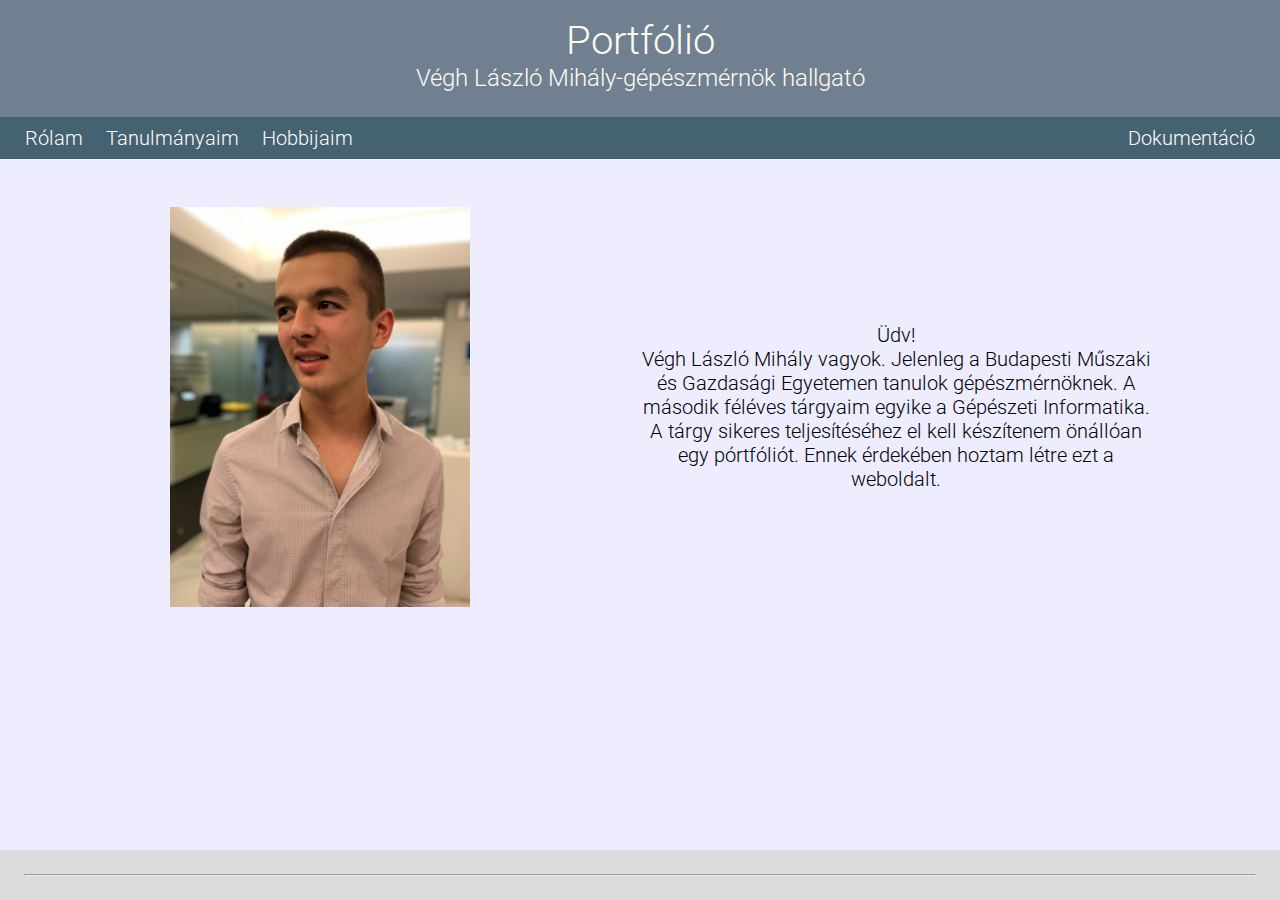
<file: index.html>
<!DOCTYPE html>
<html>
<head>
	<title>Végh László Mihály portfóliója</title>
	<meta charset="utf-8">
	<meta name="viewport" content="width=device-width, initial-scale=1">
	<link rel="stylesheet" type="text/css" href="css/main.css">
	<link rel="preconnect" href="https://fonts.gstatic.com">
	<link href="https://fonts.googleapis.com/css2?family=Roboto:ital,wght@0,400;0,700;1,400&display=swap" rel="stylesheet">
</head>
<body>

	<header>
		<div class="teto_azonos">
			<div>Portfólió</div>
			<div class="teto_azonos_2">Végh László Mihály-gépészmérnök hallgató</div>
		</div>

		<div class="nav">
			<div class="nav_1">
				<a href="index.html" class="fulek" style="margin-left: 1.5rem;"><span>Rólam</span></a>
				<a href="tanulmanyaim.html" class="fulek"><span>Tanulmányaim</span></a>
				<a href="hobbijaim.html" class="fulek"><span>Hobbijaim</span></a>
				<a href="dokumentacio.html" class="fulek_1"><span>Dokumentáció</span></a>
			</div>

		</div>

	</header>

	<main style="background-color: #ededff;">

		<div class="index_main" style="display: grid; grid-template-columns: 1fr 1fr; margin-top: 3rem;">
					<img src="css/kepek/kep2.jpg" alt="harry2" class="kep_rolam" style="max-width: 300px; max-height: auto; display: inline-block; margin-left: auto; margin-right: auto; margin-top: auto; margin-bottom: auto;">
					<span style="display: inline-block; text-align: center; margin-top: auto; margin-bottom: auto; margin-right: 8rem; margin-left: auto; font-size: 1.25rem;"><p>Üdv!</p><p>Végh László Mihály vagyok. Jelenleg a Budapesti Műszaki és Gazdasági Egyetemen tanulok gépészmérnöknek. A második féléves tárgyaim egyike a Gépészeti Informatika. A tárgy sikeres teljesítéséhez el kell készítenem önállóan egy pórtfóliót. Ennek érdekében hoztam létre ezt a weboldalt.</p></span>
		</div>
		
	</main>

	<footer style="background-color: #DCDCDC;">
		<hr style="margin: 1.5rem;">
	</footer>

</body>
</html>
</file>
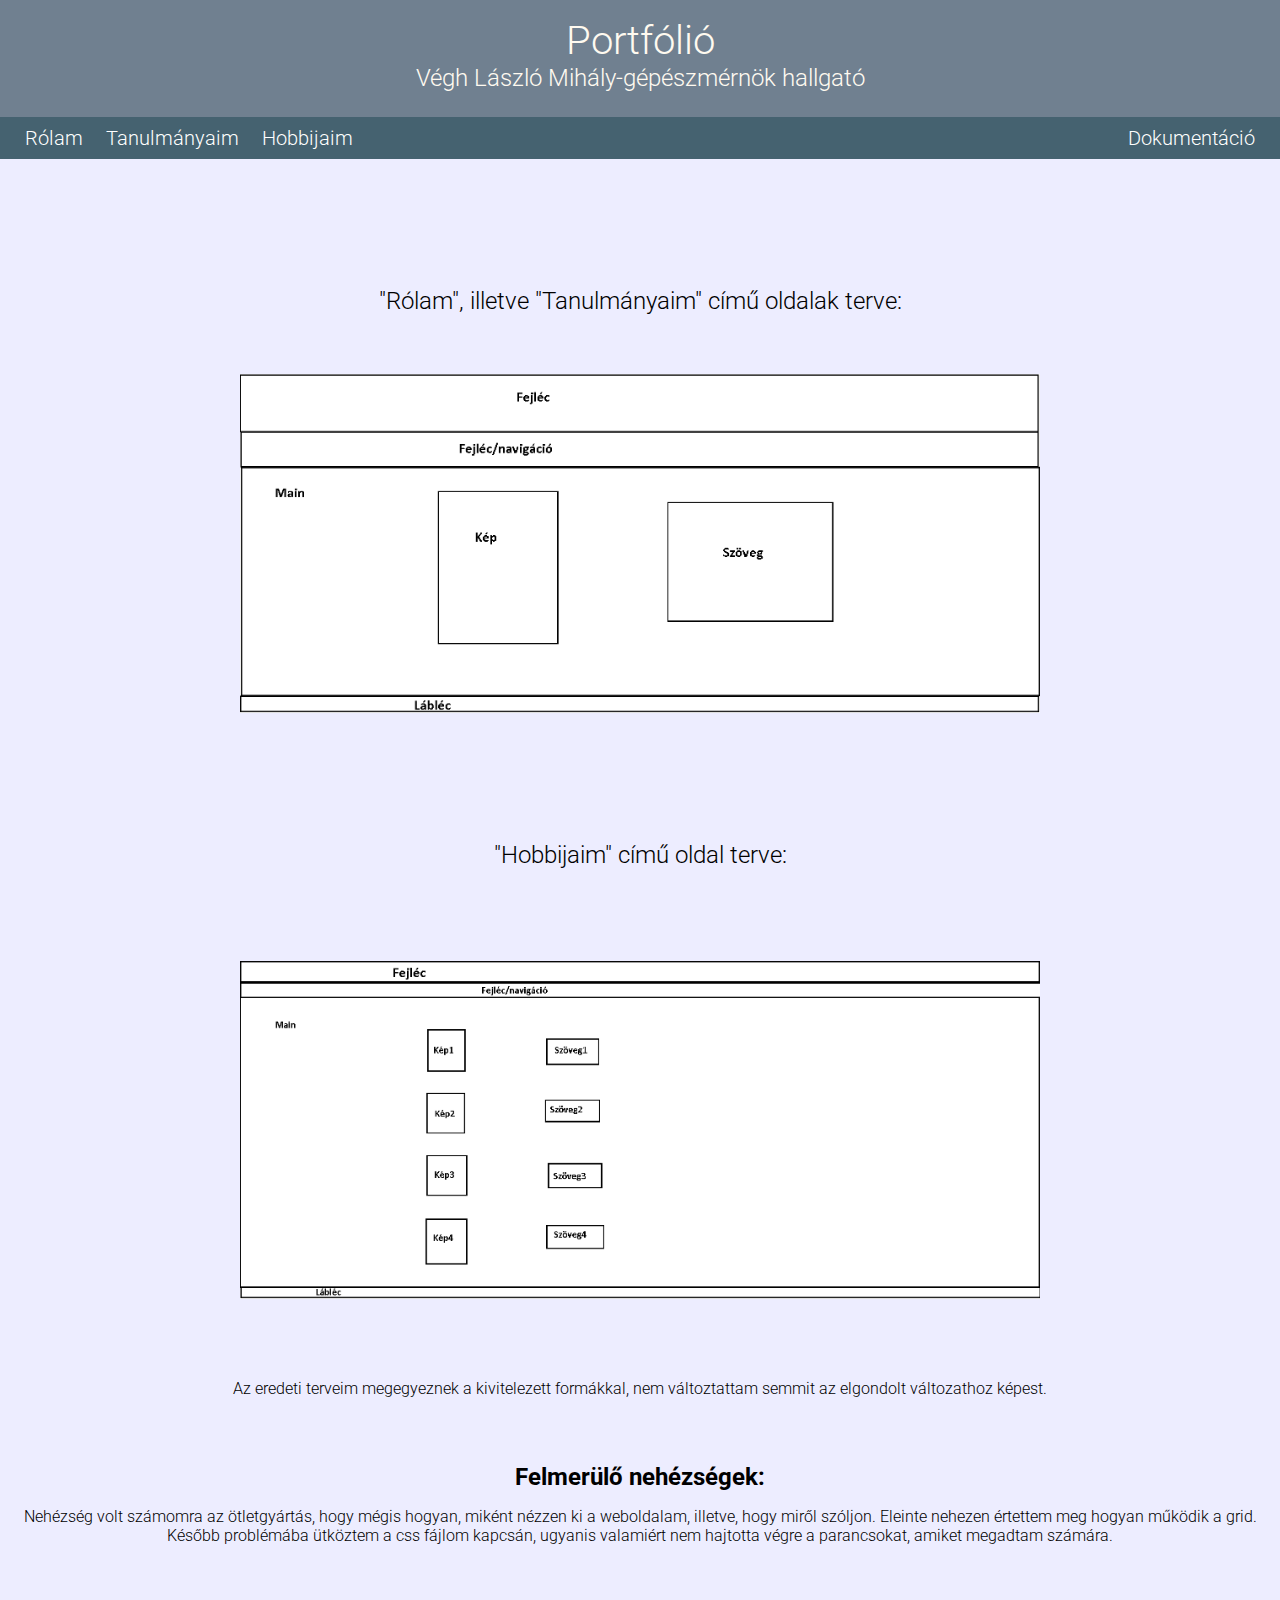
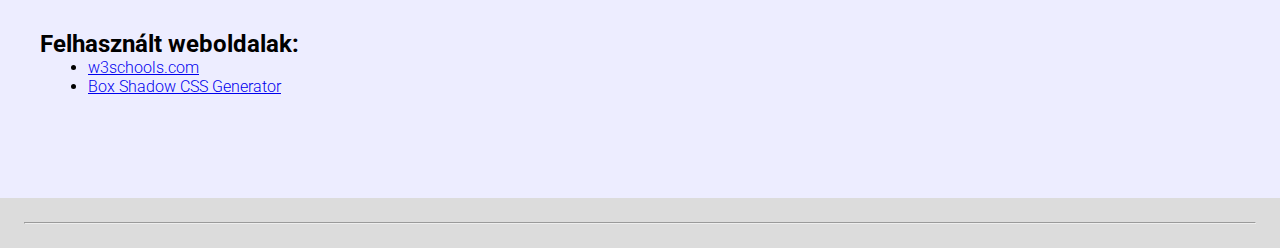
<file: dokumentacio.html>
<!DOCTYPE html>
<html>
<head>
	<title>Végh László Mihály portfóliója_Dokumentáció</title>
	<meta charset="utf-8">
	<meta name="viewport" content="width=device-width, initial-scale=1">
	<link rel="stylesheet" type="text/css" href="css/main.css">
	<link rel="preconnect" href="https://fonts.gstatic.com">
	<link href="https://fonts.googleapis.com/css2?family=Roboto:ital,wght@0,400;0,700;1,400&display=swap" rel="stylesheet">
</head>
<body>

	<header>
		<div class="teto_azonos">
			<div>Portfólió</div>
			<div class="teto_azonos_2">Végh László Mihály-gépészmérnök hallgató</div>
		</div>

		<div class="nav">
			<div class="nav_1">
				<a href="index.html" class="fulek" style="margin-left: 1.5rem;"><span>Rólam</span></a>
				<a href="tanulmanyaim.html" class="fulek"><span>Tanulmányaim</span></a>
				<a href="hobbijaim.html" class="fulek"><span>Hobbijaim</span></a>
				<a href="dokumentacio.html" class="fulek_1"><span>Dokumentáció</span></a>
			</div>

		</div>

	</header>

	<main style="background-color: #ededff;">
		<div class="index_main" style="display: grid; grid-template-columns: 1fr; margin-top: 3rem; grid-template-rows: .4fr 1fr .4fr 1fr .2fr .4fr .4fr;">

					<span style="font-size: 1.5rem; margin-top: 5rem; margin-bottom: .5rem; margin-right: auto; margin-left: auto; text-align: center; display: block;">"Rólam", illetve "Tanulmányaim" című oldalak terve:</span>
					<img src="css/kepek/terv1.png" alt="terv1" class="terv1" style="max-width: 800px; max-height: auto; display: block; margin-left: auto; margin-right: auto;">

					<span style="font-size: 1.5rem; margin-top: 3rem; margin-bottom: auto; margin-right: auto; margin-left: auto; text-align: center; display: block;">"Hobbijaim" című oldal terve:</span>
					<img src="css/kepek/terv2.png" alt="terv2" class="terv2" style="max-width: 800px; max-height: auto; display: block; margin-left: auto; margin-right: auto; margin-bottom: 5rem;">
					<div style="text-align: center;"><p>Az eredeti terveim megegyeznek a kivitelezett formákkal, nem változtattam semmit az elgondolt változathoz képest.</p></div>
					<div style="text-align: center;">
					<p><h1 style="font-size: 1.5rem; margin-bottom: 1rem;">Felmerülő nehézségek:</h1>Nehézség volt számomra az ötletgyártás, hogy mégis hogyan, miként nézzen ki a weboldalam, illetve, hogy miről szóljon. Eleinte nehezen értettem meg hogyan működik a grid. Később problémába ütköztem a css fájlom kapcsán, ugyanis valamiért nem hajtotta végre a parancsokat, amiket megadtam számára.</p></div>
					<div  style="margin-left: 2.5rem;">
						<h1 style="font-size: 1.5rem;">Felhasznált weboldalak:</h1>
						<ul style="margin-left: 3rem;">
							<li><a href="https://www.w3schools.com">w3schools.com</a></li>
							<li><a href="https://html-css-js.com/css/generator/box-shadow/">Box Shadow CSS Generator</a></li>
						</ul>
							
					</div>
					

		</div>
	</main>

	<footer style="background-color: #DCDCDC;">
		<hr style="margin: 1.5rem;">
	</footer>

</body>
</html>
</file>
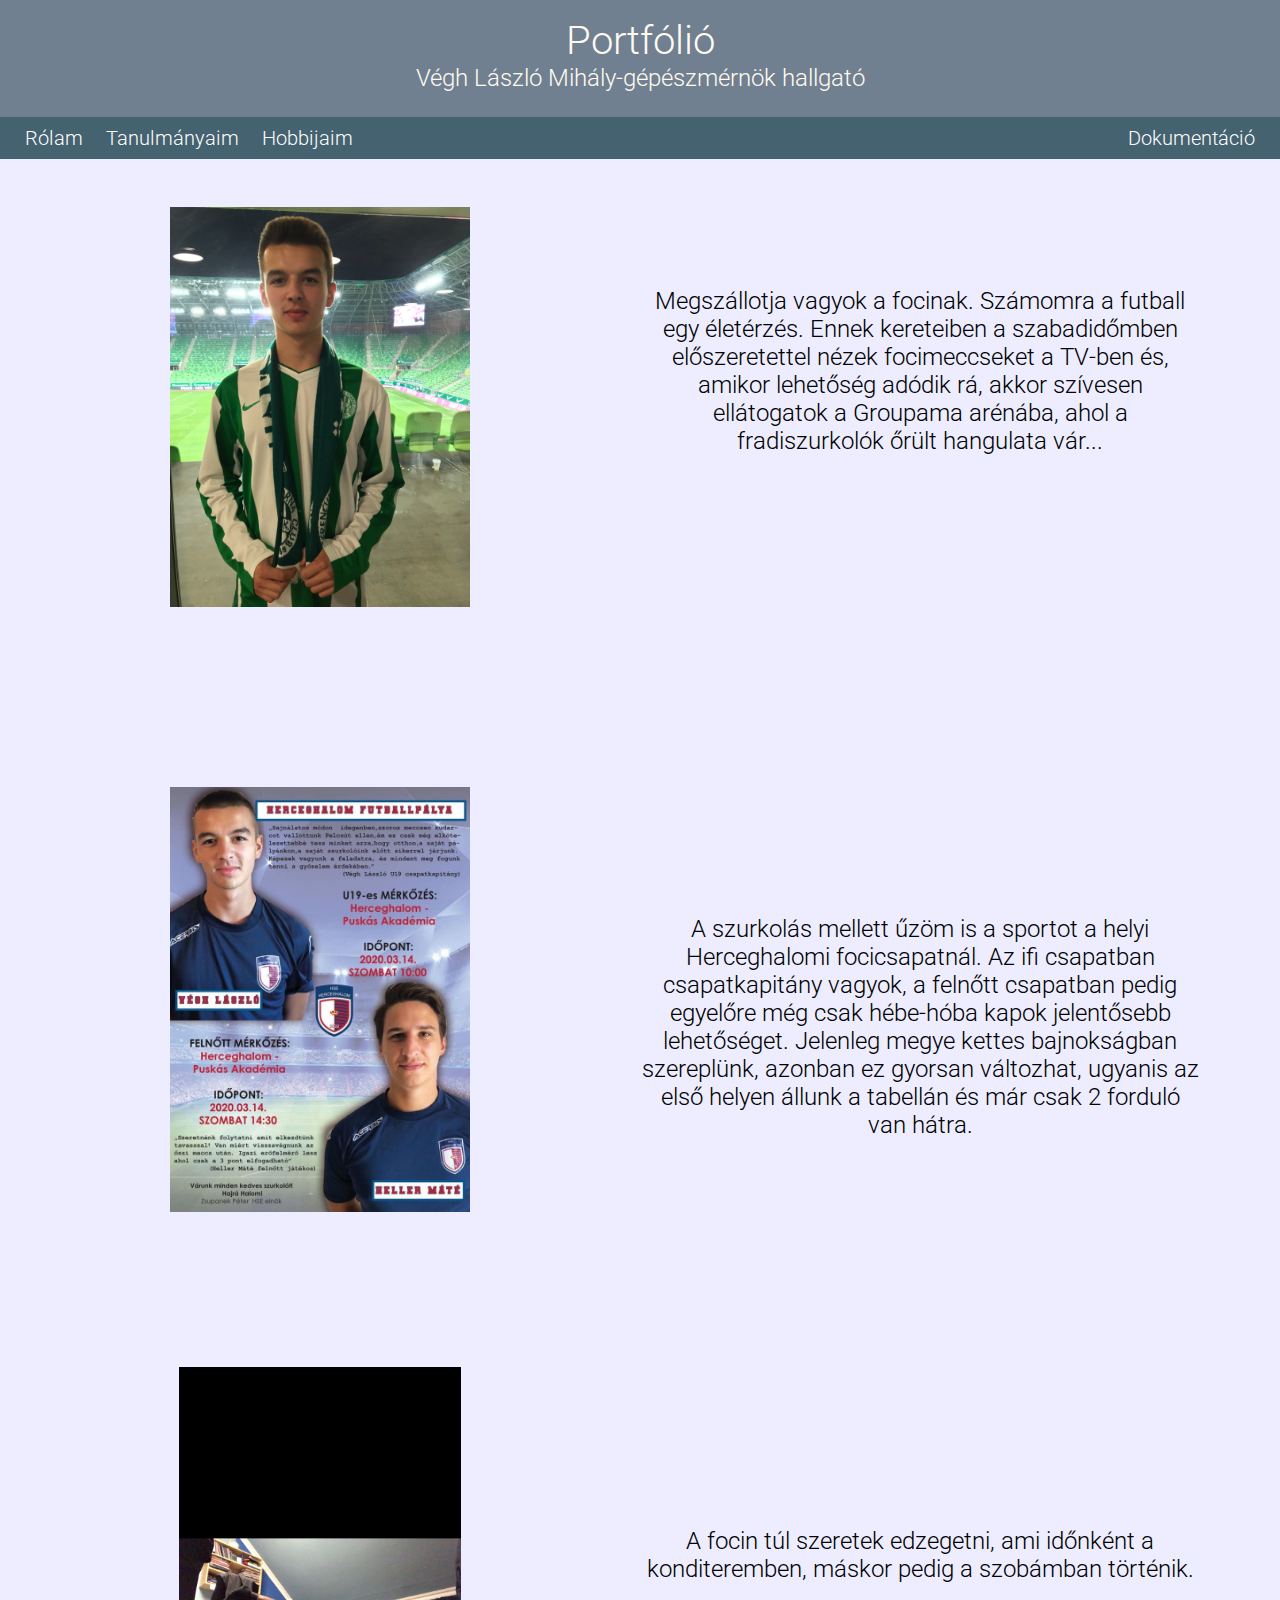
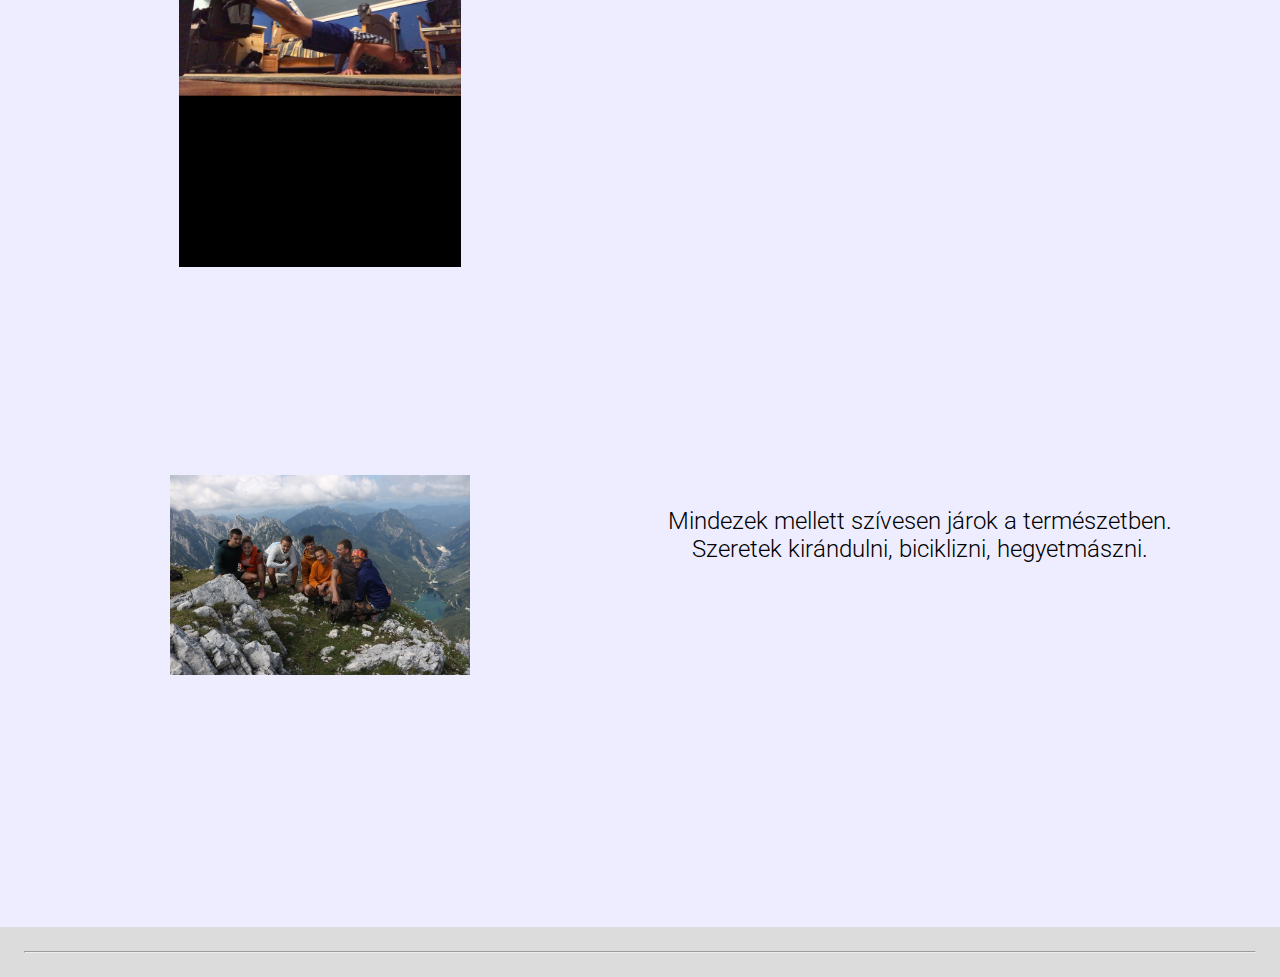
<file: hobbijaim.html>
<!DOCTYPE html>
<html>
<head>
	<title>Végh László Mihály portfóliója_Hobbijaim</title>
	<meta charset="utf-8">
	<meta name="viewport" content="width=device-width, initial-scale=1">
	<link rel="stylesheet" type="text/css" href="css/main.css">
	<link rel="preconnect" href="https://fonts.gstatic.com">
	<link href="https://fonts.googleapis.com/css2?family=Roboto:ital,wght@0,400;0,700;1,400&display=swap" rel="stylesheet">
</head>
<body>
	<header>
		<div class="teto_azonos">
			<div>Portfólió</div>
			<div class="teto_azonos_2">Végh László Mihály-gépészmérnök hallgató</div>
		</div>
		<div class="nav">
			<div class="nav_1">
				<a href="index.html" class="fulek" style="margin-left: 1.5rem;"><span>Rólam</span></a>
				<a href="tanulmanyaim.html" class="fulek"><span>Tanulmányaim</span></a>
				<a href="hobbijaim.html" class="fulek"><span>Hobbijaim</span></a>
				<a href="dokumentacio.html" class="fulek_1"><span>Dokumentáció</span></a>
			</div>

		</div>
	</header>

	<main style="background-color: #ededff;">

		<div class="index_main" style="display: grid; grid-template-columns: 1fr 1fr; margin-top: 3rem; grid-template-rows: 1fr 1fr 1fr 1fr;">

					<img src="css/kepek/kep3.JPG" alt="harry3" class="kep_rolam" style="max-width: 300px; max-height: auto; display: inline-block; margin-left: auto; margin-right: auto;">
					<span style="font-size: 1.5rem; margin-top: 5rem; margin-bottom: auto; margin-right: 5rem; margin-left: auto; text-align: center;">Megszállotja vagyok a focinak. Számomra a futball egy életérzés. Ennek kereteiben a szabadidőmben előszeretettel nézek focimeccseket a TV-ben és, amikor lehetőség adódik rá, akkor szívesen ellátogatok a Groupama arénába, ahol a fradiszurkolók őrült hangulata vár...</span>

					<img src="css/kepek/kep1.jpg" alt="harry1" class="kep_rolam" style="max-width: 300px; max-height: auto; display: inline-block; margin-left: auto; margin-right: auto;">
					<span style="font-size: 1.5rem; margin-top: 8rem; margin-bottom: auto; margin-right: 5rem; margin-left: auto; text-align: center;">A szurkolás mellett űzöm is a sportot a helyi Herceghalomi focicsapatnál. Az ifi csapatban csapatkapitány vagyok, a felnőtt csapatban pedig egyelőre még csak hébe-hóba kapok jelentősebb lehetőséget. Jelenleg megye kettes bajnokságban szereplünk, azonban ez gyorsan változhat, ugyanis az első helyen állunk a tabellán és már csak 2 forduló van hátra.</span>

					<img src="css/kepek/kep4.PNG" alt="harry4" class="kep_rolam" style="max-width: 300px; max-height: 500px; display: inline-block; margin-left: auto; margin-right: auto; margin-bottom: 5rem;">
					<span style="font-size: 1.5rem; margin-top: 10rem; margin-bottom: auto; margin-right: 5rem;margin-left: auto; text-align: center;">A focin túl szeretek edzegetni, ami időnként a konditeremben, máskor pedig a szobámban történik.</span>

					<img src="css/kepek/kep5.JPG" alt="harry5" class="kep_rolam" style="max-width: 300px; max-height: auto; display: inline-block; margin-left: auto; margin-right: auto; margin-top: 8rem;">
					<span style="margin-top: 10rem; font-size: 1.5rem;margin-bottom: auto; margin-right: 5rem; margin-left: auto; text-align: center;">Mindezek mellett szívesen járok a természetben. Szeretek kirándulni, biciklizni, hegyetmászni.</span>

		</div>
	</main>

	<footer style="background-color: #DCDCDC;">
		<hr style="margin: 1.5rem;">
	</footer>
</body>
</html>
</file>
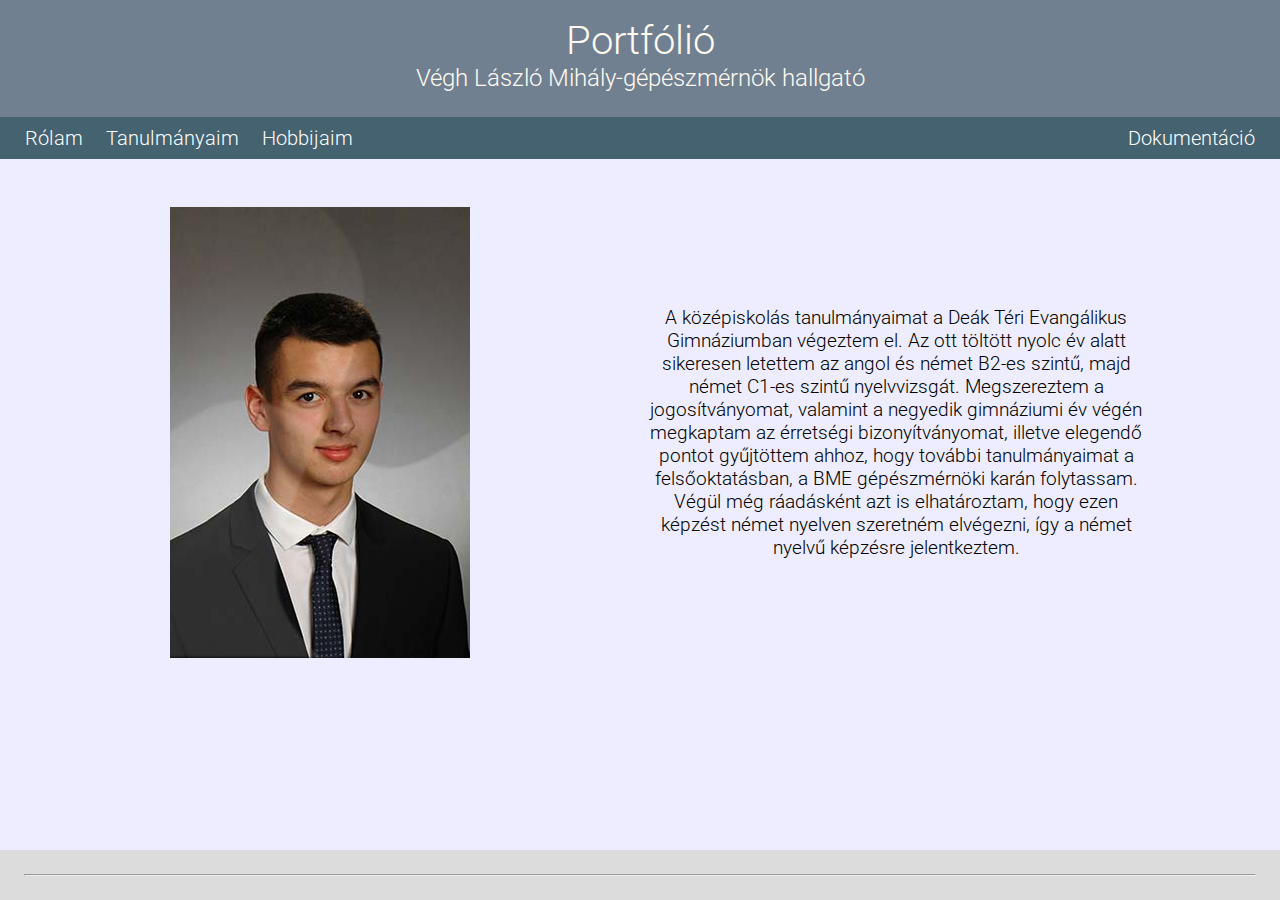
<file: tanulmanyaim.html>
<!DOCTYPE html>
<html>
<head>
	<title>Végh László Mihály portfóliója</title>
	<meta charset="utf-8">
	<meta name="viewport" content="width=device-width, initial-scale=1">
	<link rel="stylesheet" type="text/css" href="css/main.css">
	<link rel="preconnect" href="https://fonts.gstatic.com">
	<link href="https://fonts.googleapis.com/css2?family=Roboto:ital,wght@0,400;0,700;1,400&display=swap" rel="stylesheet">
</head>
<body>

	<header>
		<div class="teto_azonos">
			<div>Portfólió</div>
			<div class="teto_azonos_2">Végh László Mihály-gépészmérnök hallgató</div>
		</div>

		<div class="nav">
			<div class="nav_1">
				<a href="index.html" class="fulek" style="margin-left: 1.5rem;"><span>Rólam</span></a>
				<a href="tanulmanyaim.html" class="fulek"><span>Tanulmányaim</span></a>
				<a href="hobbijaim.html" class="fulek"><span>Hobbijaim</span></a>
				<a href="dokumentacio.html" class="fulek_1"><span>Dokumentáció</span></a>
			</div>

		</div>

	</header>

	<main style="background-color: #ededff;">
		<div class="index_main" style="display: grid; grid-template-columns: 1fr 1fr; margin-top: 3rem;">
					<img src="css/kepek/kep6.jpg" alt="harry6" class="kep_rolam" style="max-width: 300px; max-height: auto; display: inline-block; margin-left: auto; margin-right: auto;">
					<span style="display: inline-block; text-align: center; margin-top: auto; margin-bottom: auto; margin-right: 8rem; margin-left: auto; font-size: 1.2rem;">A középiskolás tanulmányaimat a Deák Téri Evangálikus Gimnáziumban végeztem el. Az ott töltött nyolc év alatt sikeresen letettem az angol és német B2-es szintű, majd német C1-es szintű nyelvvizsgát. Megszereztem a jogosítványomat, valamint a negyedik gimnáziumi év végén megkaptam az érretségi bizonyítványomat, illetve elegendő pontot gyűjtöttem ahhoz, hogy további tanulmányaimat a felsőoktatásban, a BME gépészmérnöki karán folytassam. Végül még ráadásként azt is elhatároztam, hogy ezen képzést német nyelven szeretném elvégezni, így a német nyelvű képzésre jelentkeztem.</span>
		</div>
	</main>

	<footer style="background-color: #DCDCDC;">
		<hr style="margin: 1.5rem;">
	</footer>

</body>
</html>
</file>
<file: css/main.css>
body{
	font-size: 16px;
	font-family: 'Roboto', sans-serif;
	font-weight: 300;
}

*, *::before, *::after{
	box-sizing: border-box;
	margin: 0;
	padding: 0;
}

img{
	max-width: 100%;
}

/*-- layout --*/
	body{
		display: grid;
		grid-template-areas:
			"fejlec"
			"kontent"
			"lablec"
		;
		grid-template-rows: max-content 1fr max-content;
		min-height: 100vh;

	}
	header{
		grid-area: fejlec;
	}
	main{
		grid-area: kontent;
	}
	footer{
		grid-area: lablec;
	}
/*-- layout end --*/

/*--header_azonos--*/
	.teto_azonos{
		background-color: #708090;
		color: #FFFAF0;
		font-size: 2.5rem;
		border: 1px solid black;
		border-color: #708090;
		display: block;
		padding-left: 2rem;
		padding-right: 2rem;
		padding-top: 1rem;
		padding-bottom: 1.5rem;
		text-align: center;
	}
	.teto_azonos_2{
		font-size: 1.5rem;
	}
	.nav{
		background-color: #456270;
		font-size: 1.25rem;
	}
	.fulek{
		text-decoration: none;
		color: white;
		display: inline-block;
		text-align: center;
		margin-top: .5rem;
		margin-bottom: .5rem;
		margin-right: .5rem;
		margin-left: .5rem;
		border:1px solid #456270;
	}
	.fulek_1{
		text-decoration: none;
		color: white;
		display: inline-block;
		text-align: center;
		float: right;
		margin-top: .5rem;
		margin-bottom: .5rem;
		margin-right: 1.5rem;
		display: flex;
		flex-wrap: wrap;
		border:1px solid #456270
	}
	.fulek:hover{
		cursor: pointer;
		background-color: black;
		border:1px solid grey;
	}
	.fulek_1:hover{
		cursor: pointer;
		background-color: black;
		border:1px solid grey;
	.nav_1:hover{
		-webkit-box-shadow: 0px 0px 6px 6px rgba(0,0,0,0.2); 
		box-shadow: 0px 0px 6px 6px rgba(0,0,0,0.2);
	}
/*header_azonos end--*/

/*--index_main--*/
	.index_main{
		display: grid;
		grid-template-columns: 1fr 1fr;
	}
	.szoveg_rolam{
		float: right;
	}
	.kep_rolam{
		border: 10px solid black;
	}
/*--index_main end--*/

/*--azonos footer--*/
	footer{
		background-color: grey;
	}
/*--azonos footer end--*/
</file>
